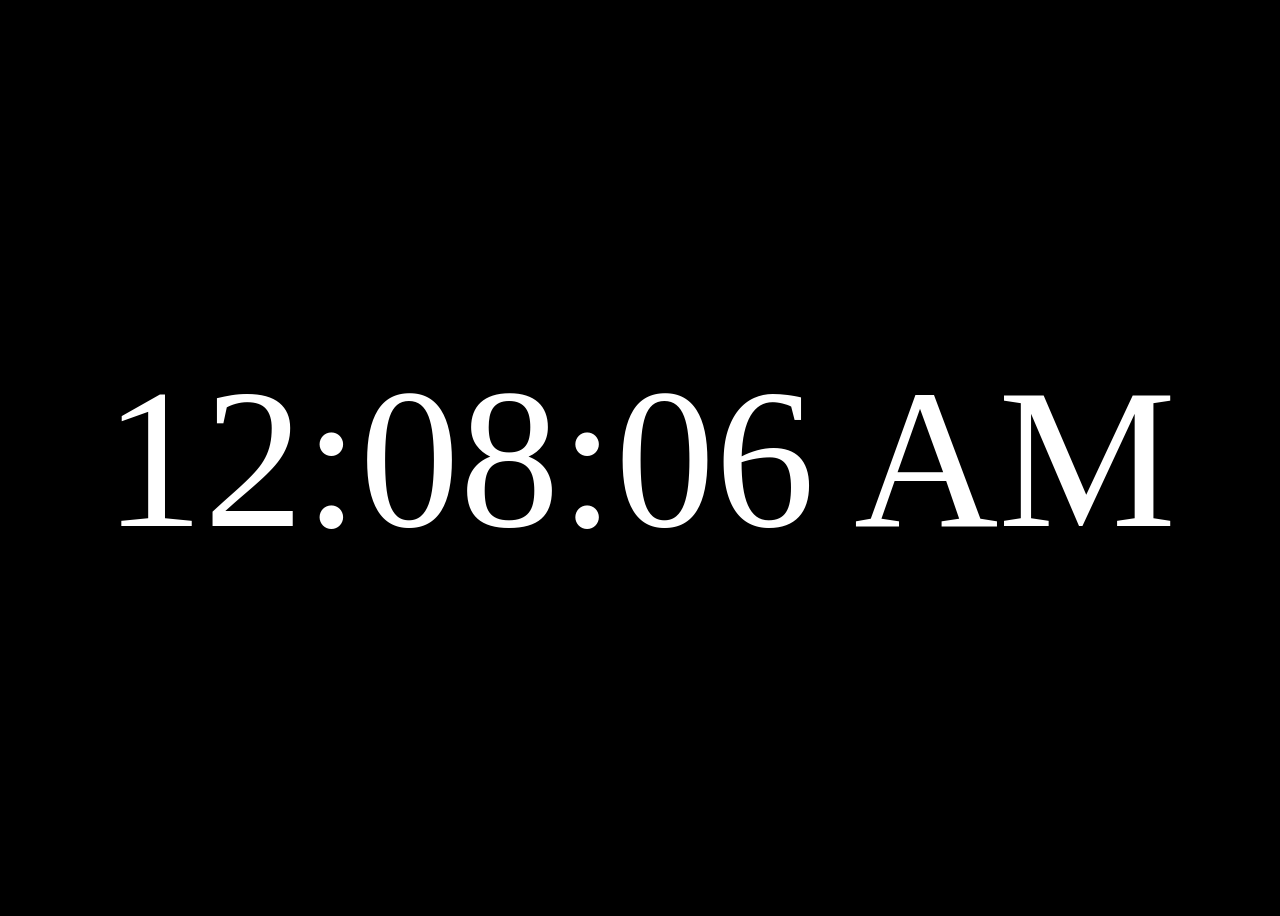
<file: index.html>
<!DOCTYPE html>
<html lang="en">
<head>
    <meta charset="UTF-8">
    <meta name="viewport" content="width=device-width, initial-scale=1.0">
    <title>Document</title>
</head>
<body style="background-color: black; color: white;">
    <div id="root"></div>
    <script src="./project.js"></script>




    
</body>
</html>
</file>
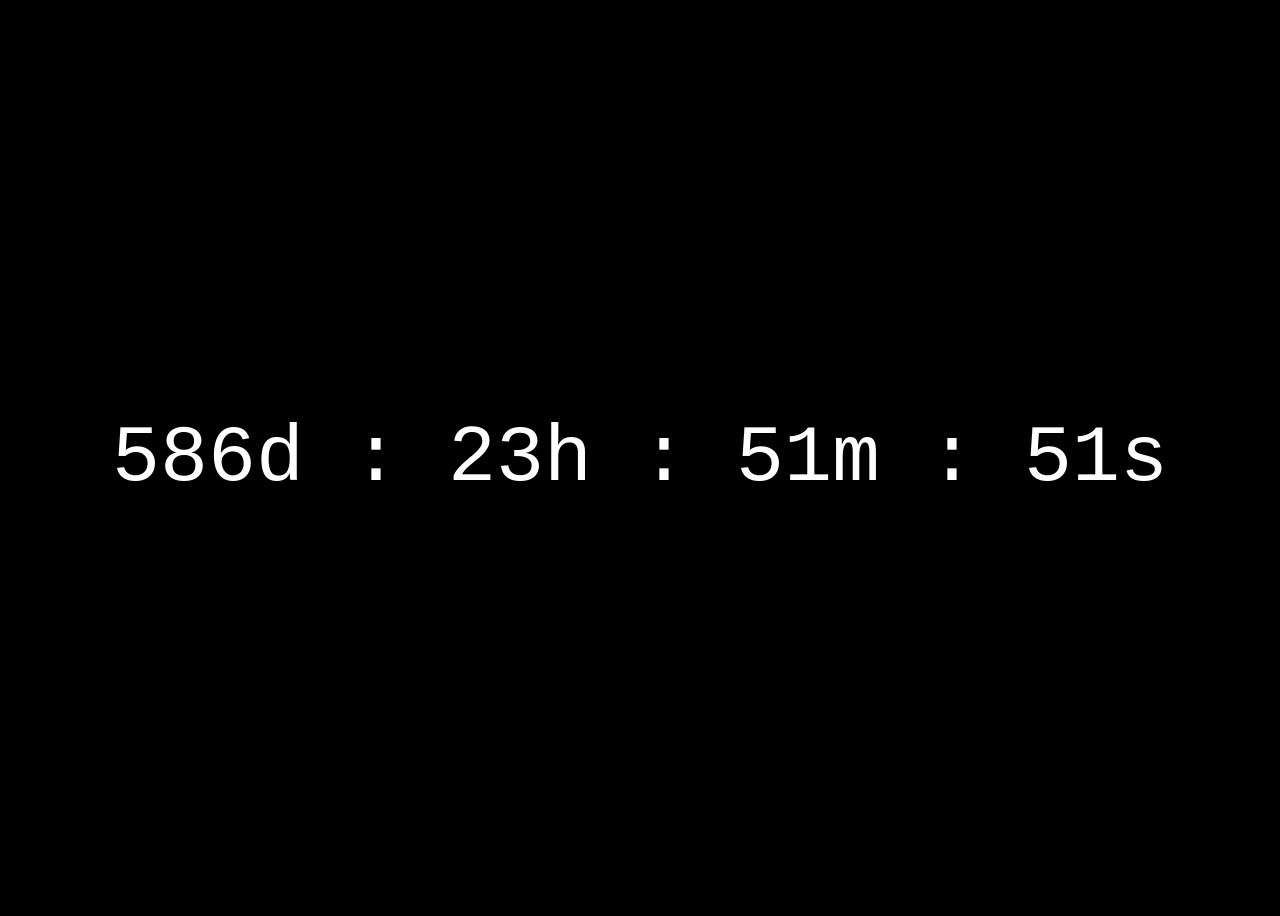
<file: index1.html>
<!DOCTYPE html>
<html lang="en">
<head>
    <meta charset="UTF-8">
    <meta name="viewport" content="width=device-width, initial-scale=1.0">
    <title>Countdown Timer</title>
</head>
<body style="background-color: black; color: white;">
    <div id="root"></div>
    <script src="./olympicCountdown.js"></script>
</body>
</html>
</file>
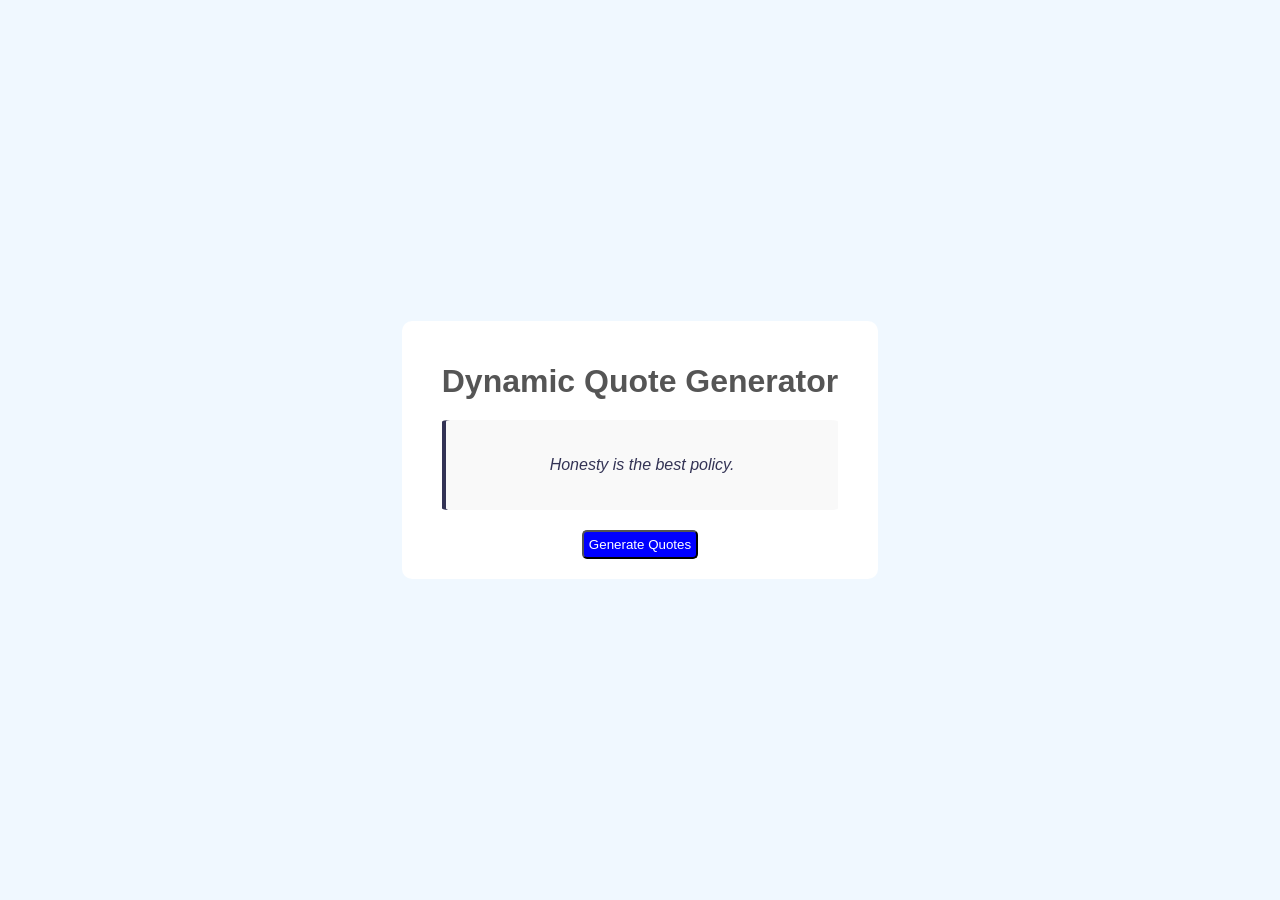
<file: index2.html>
<!DOCTYPE html>
<html lang="en">
<head>
    <meta charset="UTF-8">
    <meta name="viewport" content="width=device-width, initial-scale=1.0">
    <title>Document</title>
    <link rel="stylesheet" href="style.css">
</head>
<body>
    <div class="container">
        <h1>Dynamic Quote Generator</h1>
        <div class="quote-box">
            <p id="quote">Honesty is the best policy.</p>
        </div>
        <button>Generate Quotes</button>
    </div>
    <script src="./quotegenerator.js"></script>
</body>
</html>
</file>
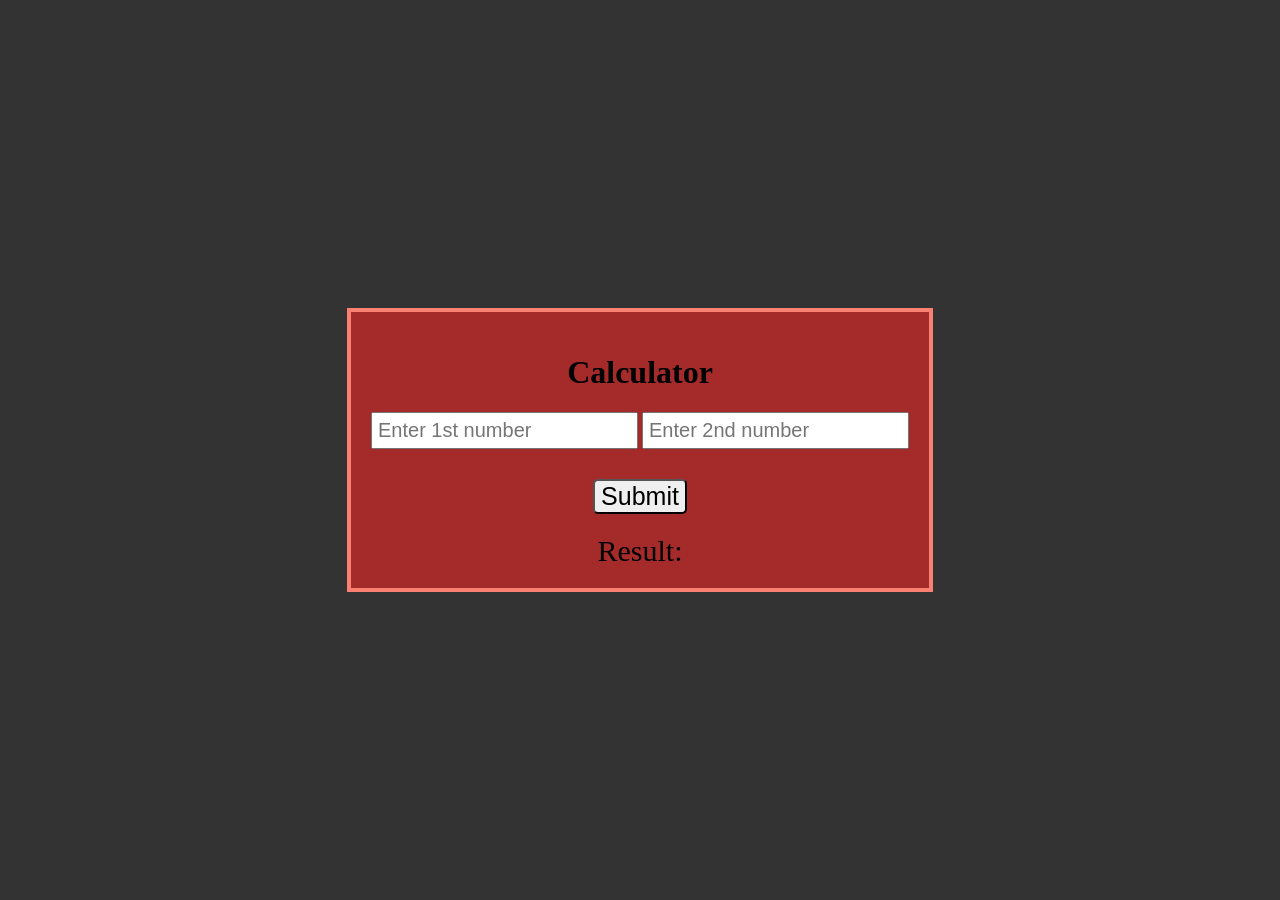
<file: index3.html>
<!DOCTYPE html>
<html lang="en">
<head>
    <meta charset="UTF-8">
    <meta name="viewport" content="width=device-width, initial-scale=1.0">
    <title>Basic Calculatort</title>
    <link rel="stylesheet" href="style3.css">
</head>
<body>
    <div id="root">
        <h1>Calculator</h1>
        <div id="root2">
        <input id="first" type="number" placeholder="Enter 1st number">
        <input id="second" type="number" placeholder="Enter 2nd number">
        </div>
        <button>Submit</button>
        <div id="result">Result: </div>
    </div>
    <script src="./basicCalc.js"></script>
</body>
</html>
</file>
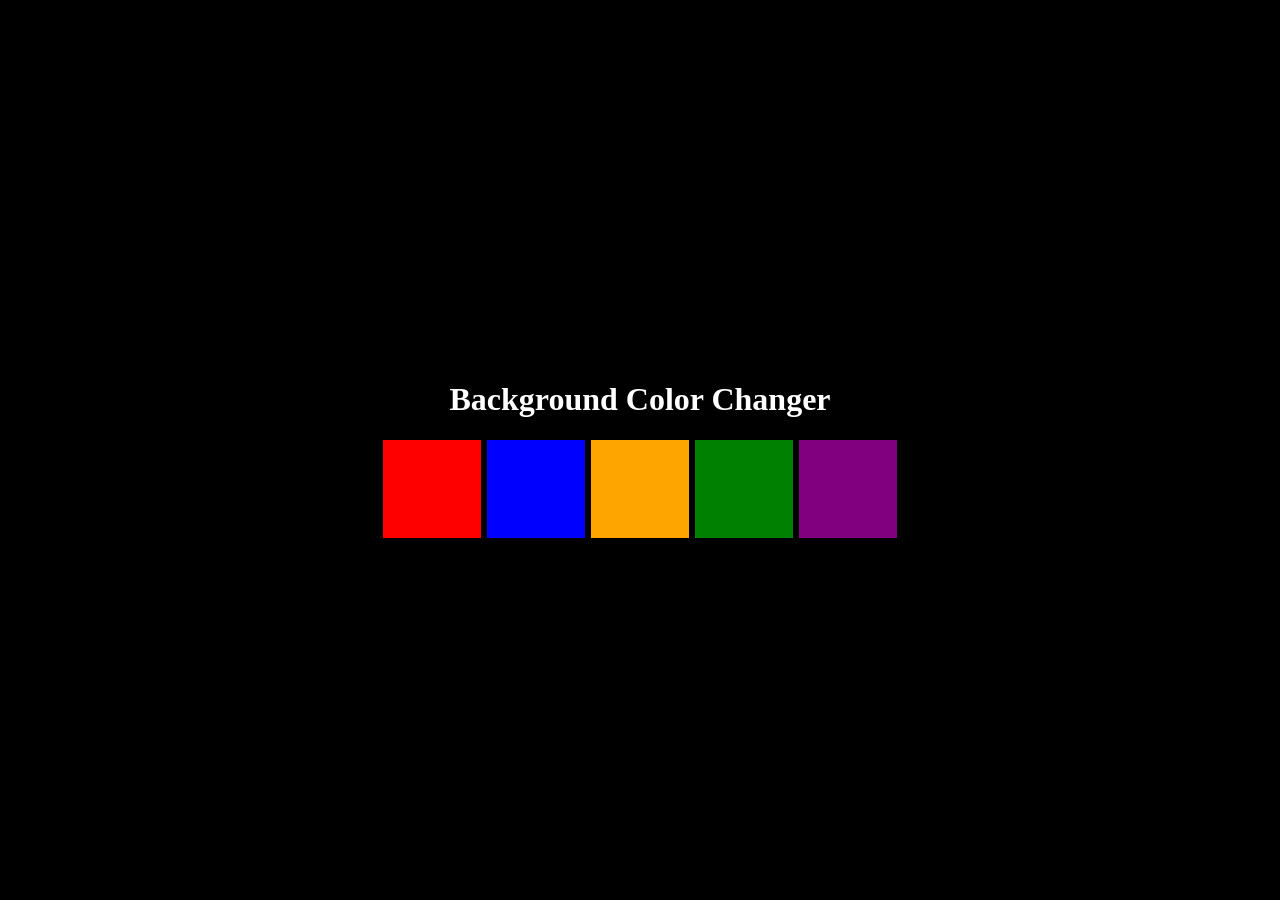
<file: index5.html>
<!DOCTYPE html>
<html lang="en">
<head>
    <meta charset="UTF-8">
    <meta name="viewport" content="width=device-width, initial-scale=1.0">
    <title>BG Color Changer</title>
    <link rel="stylesheet" href="style5.css">
</head>
<body>
    <div id="root">
        <h1 style="color: white; text-align: center;">Background Color Changer</h1>
        <button id="red"></button>
        <button id="blue"></button>
        <button id="orange"></button>
        <button id="green"></button>
        <button id="purple"></button> 
        
    </div>
    <script src="./bgchanger.js"></script>
</body>
</html>
</file>
<file: style.css>
body{
    font-family: Arial, Helvetica, sans-serif;
    background-color: aliceblue;
    color: #335;
    margin: 0;
    padding: 0;
    display: flex;
    justify-content: center;
    align-items: center;
    height: 100vh;
}

.container { 
    text-align: center;
    background-color: #fff;
    padding: 20px 40px;
    border-radius: 10px;
}

h1{
    margin-bottom: 20px ;
    color: #555;
}

.quote-box{
    margin: 20px 0;
    padding: 20px;
    border-left:4px solid #335;
    font-style: italic;
    background: #f9f9f9;
    border-radius: 2%;
}

button{
    background-color: blue;
    color: white;
    border-radius: 5px;
    padding: 5px;
}
</file>
<file: style3.css>
body{
    background-color: #333;
    padding: 0;
    margin: 0;
    display: flex;
    justify-content: center;
    height: 100vh;
    align-items: center;
}

#root{
    background-color: brown;
    text-align: center;
    padding: 20px;
    border: 4px solid salmon;
}
input{
    font-size: 20px;
    padding: 5px;
    margin-bottom: 10px;
}

button{
    font-size: 25px;
    margin-bottom: 20px;
    margin-top: 20px;
    border-radius: 5px;
}

#result{
    font-size: 30px;
}
</file>
<file: style5.css>
body{
    background-color: black;
    margin: 0;
    padding: 0;
    display: flex;
    justify-content: center;
    align-items: center;
    height: 100vh;
}

button{
    height: 100px;
    width: 100px;
    border: 1px solid black;
}

#red{
    background-color: red;
}

#blue{
    background-color: blue;
}

#orange{
    background-color: orange;
}

#green{
    background-color: green;
}

#purple{
    background-color: purple;
}
</file>
